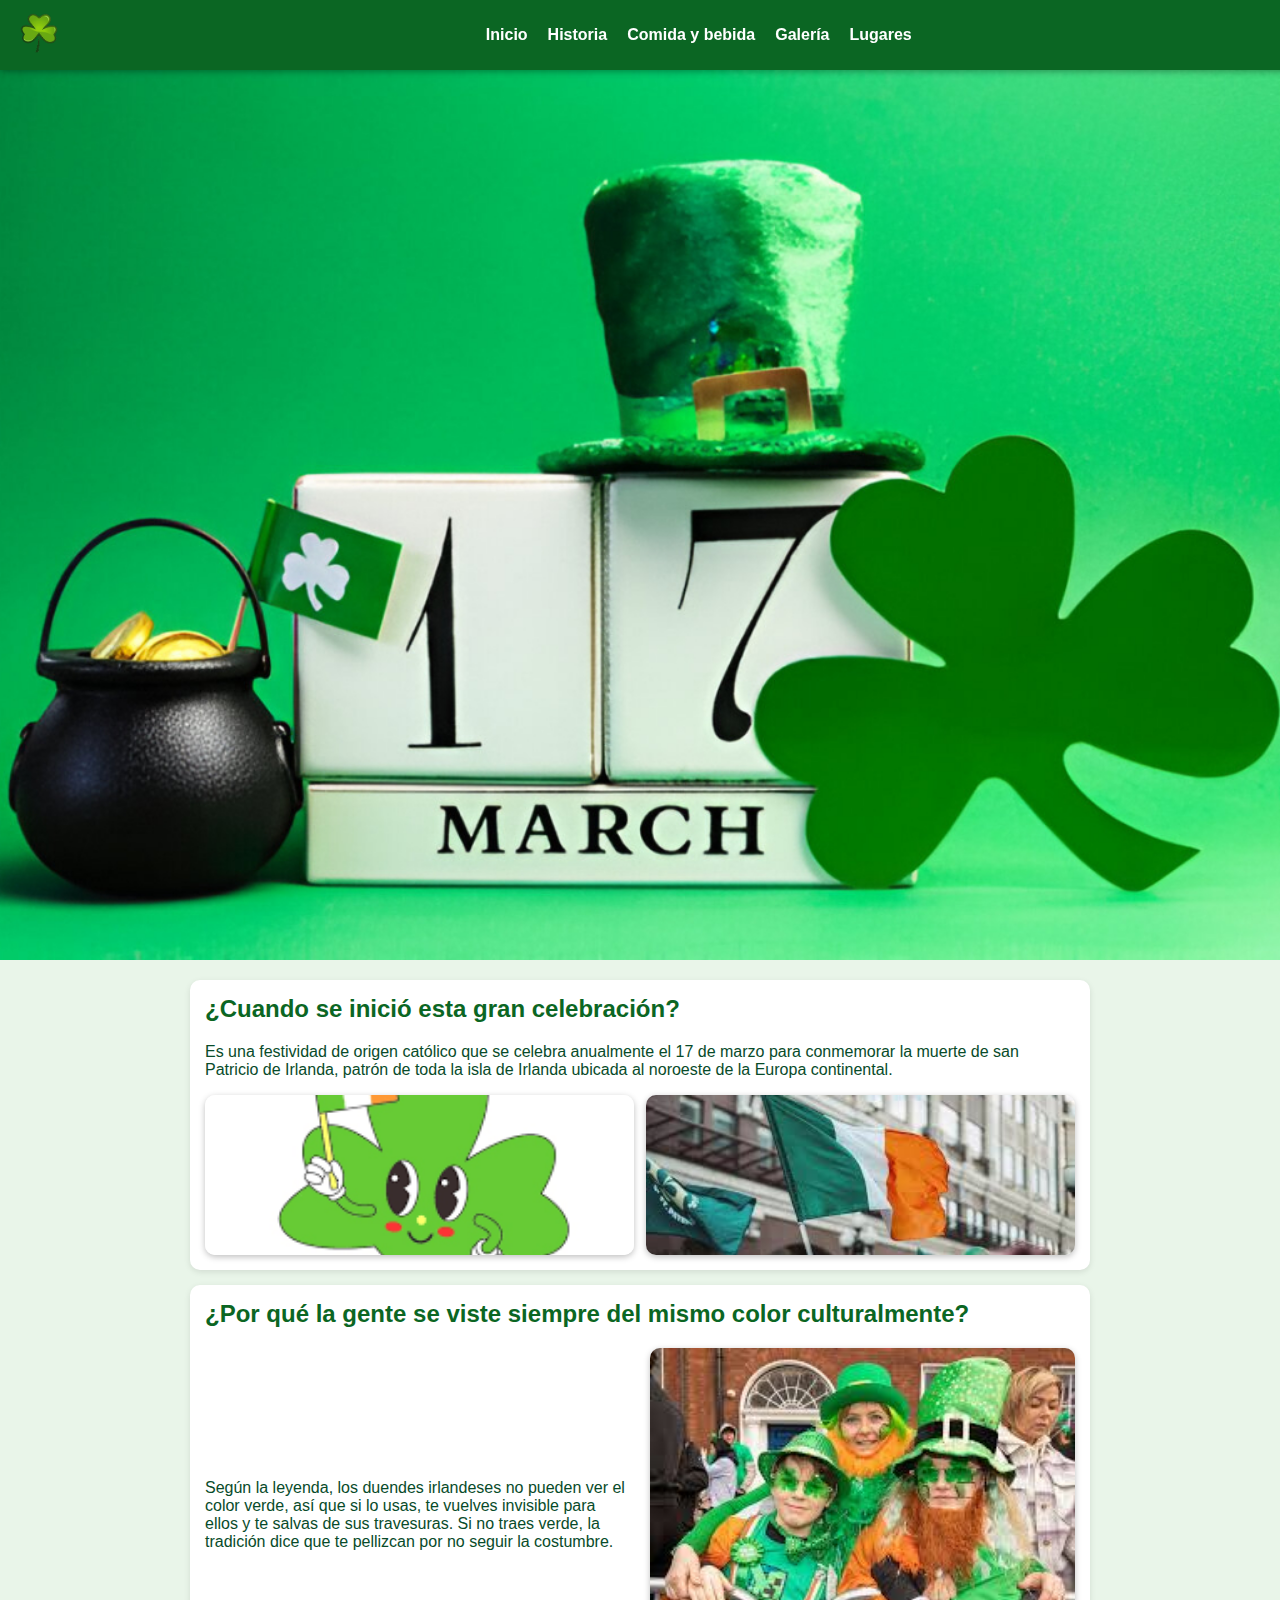
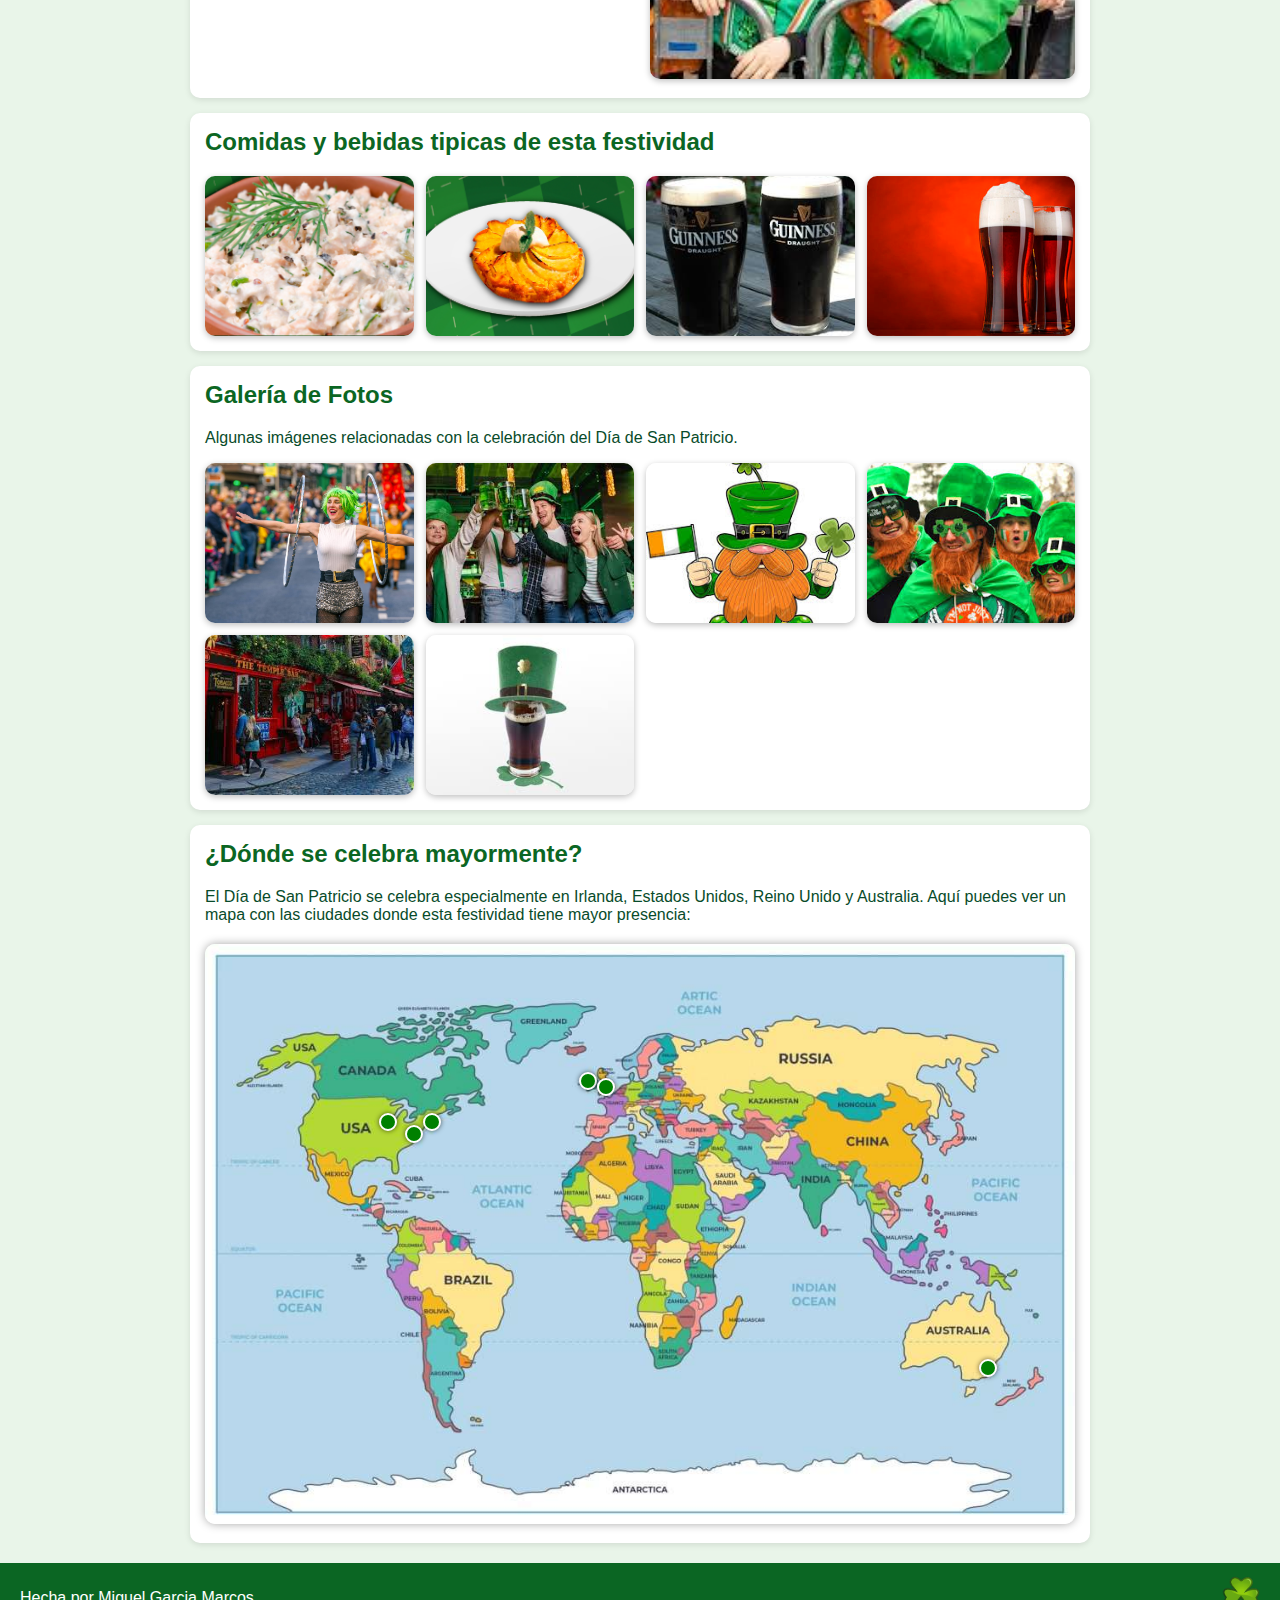
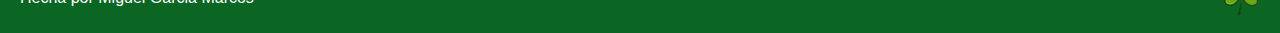
<file: MiguelGarcia_UT7_PlanificacionDeUnaInterfazWeb/index.html>
<!DOCTYPE html>
<html lang="en">
<head>
    <meta charset="UTF-8">
    <meta name="viewport" content="width=device-width, initial-scale=1.0">
    <title>Irlanda</title>
    <link rel="stylesheet" href="estilos/Style.css">
</head>
<body>
    <header>
       <nav class="navbar">
    <div class="logo">
        <img src="img/trebol.png" alt="Trébol" />
    </div>
    <ul>
        <li><a href="#inicio">Inicio</a></li>
        <li><a href="#historia">Historia</a></li>
        <li><a href="#comida">Comida y bebida</a></li>
        <li><a href="#galeria">Galería</a></li>
        <li><a href="#lugares">Lugares</a></li>
    </ul>
</nav>

        <div class="hero"></div>
        <h1>Día de San Patricio</h1>
    </header>

    <main>
        <section id="inicio">
            <h2>¿Cuando se inició esta gran celebración?</h2>
            <p>Es una festividad de origen católico que se celebra anualmente el 17 de marzo para conmemorar la muerte de san Patricio de Irlanda, 
            patrón de toda la isla de Irlanda ubicada al noroeste de la Europa continental.</p>
            
        <div class="galeria">
            <img src="img/aa.png" alt="San Patricio de Irlanda">
            <img src="img/bandera.jpg" alt="Bandera">
        </div>    
        </section>
        <section id="historia">   
        <h2>¿Por qué la gente se viste siempre del mismo color culturalmente?</h2>

        <div class="historia-layout">
            <div class="historia-texto">
            <p>
                Según la leyenda, los duendes irlandeses no pueden ver el color verde, así que si lo usas, 
                te vuelves invisible para ellos y te salvas de sus travesuras. Si no traes verde, la tradición dice que te pellizcan por no seguir la costumbre.
            </p>
            </div>

            <div class="historia-imagen">
            <!-- pon aquí la imagen que quieras para historia -->
            <img src="img/historia.jpg" alt="Tradición del color verde en San Patricio">
            </div>
        </div>
        </section>

        <section  id="comida">
            <h2>Comidas y bebidas tipicas de esta festividad</h2>
            
            <div class="galeria">
                <img src="img/pate.jpg" alt="PATÉ DE SALMÓN AHUMADO" title="PATÉ DE SALMÓN AHUMADO">
                <img src="img/tarta.jpg" alt="Imagen 2" title="TARTALETA DE MANZANA DE ARMAGH CON CARAMELO">
                <img src="img/guiness.jpg" alt="Imagen 3" title="Cerveza guiness">
                <img src="img/iris.png" alt="Imagen 3" title="Irish Red Ale ">
            </div>
        </section>

        <section  id="galeria">
            <h2>Galería de Fotos</h2>
            <p>Algunas imágenes relacionadas con la celebración del Día de San Patricio.</p>

            <div class="galeria">
                <img src="img/fto1.jpg" alt="Imagen 1">
                <img src="img/fto2.jpg" alt="Imagen 2">
                <img src="img/fto3.jpg" alt="Imagen 3">
                <img src="img/fto4.jpg" alt="Imagen 4">
                <img src="img/fto5.jpg" alt="Imagen 5">
                <img src="img/fto6.jpg" alt="Imagen 6">
            </div>
        </section>

        <section  id="lugares">
            <h2>¿Dónde se celebra mayormente?</h2>
            <p>El Día de San Patricio se celebra especialmente en Irlanda, Estados Unidos, Reino Unido y Australia. 
            Aquí puedes ver un mapa con las ciudades donde esta festividad tiene mayor presencia:</p>

            <div class="mapa-container">
                <img src="img/mapa_mundo.jpg" class="mapa" alt="Mapa del mundo">

                <!-- Marcadores -->
                <div class="marker" style="top: 22%; left: 43%;" title="Dublín"></div>
                <div class="marker" style="top: 31%; left: 23%;" title="Nueva York"></div>
                <div class="marker" style="top: 29%; left: 20%;" title="Chicago"></div>
                <div class="marker" style="top: 29%; left: 25%;" title="Boston"></div>
                <div class="marker" style="top: 23%; left: 45%;" title="Londres"></div>
                <div class="marker" style="top: 71%; left: 89%;" title="Sydney"></div>
            </div>

        </section>
    </main>

    <footer>
        <p>Hecha por Miguel Garcia Marcos</p>
    <div class="logo2">
        <img src="img/trebol.png" alt="Trébol" />
    </div>
    </div>
    </div>
    </div>
    </footer>

</body>
</html>
</file>
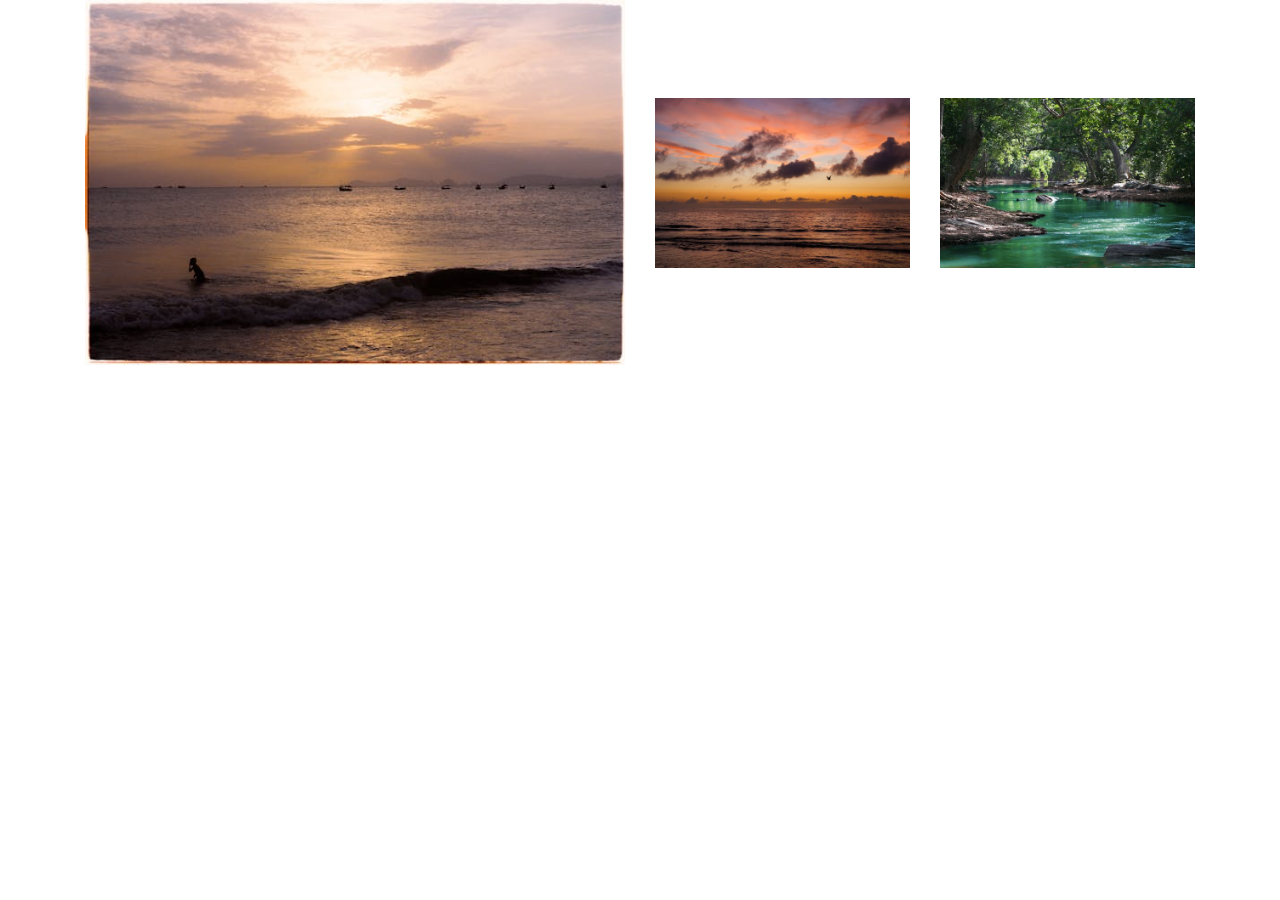
<file: Boostrap/Ejer3/index.html>
<!DOCTYPE html>
<html lang="en">
<head>
    <meta charset="UTF-8">
    <meta name="viewport" content="width=device-width, initial-scale=1.0">
    <title>Imagenes</title>
    <link rel="stylesheet" href="https://maxcdn.bootstrapcdn.com/bootstrap/4.0.0/css/bootstrap.min.css">
</head>
<body>
    <div class="container">
        <div class="row">
            <div class="col-xl-6 col-lg-4 col-md-6">
            <img src="multimedia/paisaje1.jpeg" class="img-fluid" alt="img1">

            </div>
            <div class="col-xl-3 col-lg-4 col-md-6 my-xl-auto">
            <img src="multimedia/paisaje2.jpeg" class="img-fluid" alt="img2">

            </div>
            <div class="col-xl-3 col-lg-4 col-md-6 my-xl-auto">
            <img src="multimedia/paisaje3.jpeg" class="img-fluid" alt="img3">

            </div>
            
        </div>

    </div>
</body>
</html>
</file>
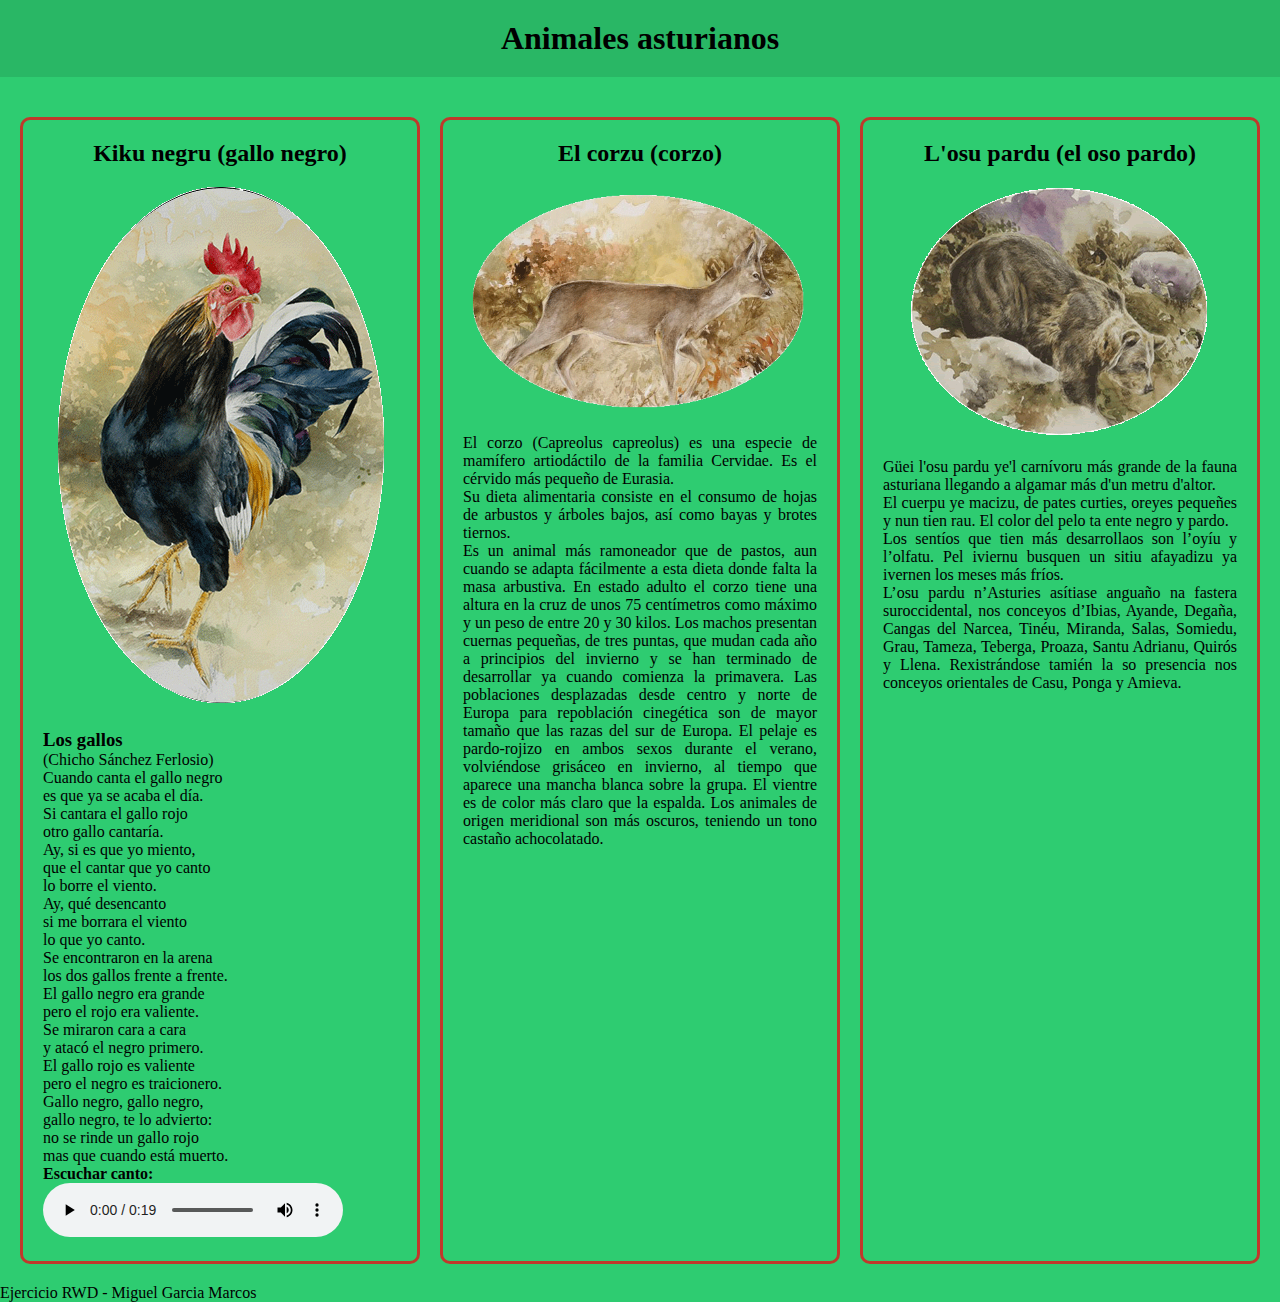
<file: ejercicio-animales/ejercicio animales/index.html>
<!DOCTYPE html>
<html lang="es">
<head>
    <meta charset="UTF-8">
    <meta name="viewport" content="width=device-width, initial-scale=1.0">
    <title>Animales Asturianos - Ejercicio RWD</title>
    <link rel="stylesheet" href="estilos/estilos.css">
</head>
<body>

    <header class="main-header">
        <h1>Animales asturianos</h1>
    </header>

    <main class="container">
        
        <article class="card animal-gallo">
            <h2>Kiku negru (gallo negro)</h2>
            <img src="img/kiku-negru.gif" alt="Kiku negru" class="responsive-img">
            
            <div class="content">
                <h3>Los gallos</h3>
                <p class="author">(Chicho Sánchez Ferlosio)</p>
                <p>
                    Cuando canta el gallo negro<br>
                    es que ya se acaba el día.<br>
                    Si cantara el gallo rojo<br>
                    otro gallo cantaría.
                </p>
                <p>
                    Ay, si es que yo miento,<br>
                    que el cantar que yo canto<br>
                    lo borre el viento.<br>
                    Ay, qué desencanto<br>
                    si me borrara el viento<br>
                    lo que yo canto.<br>

                    Se encontraron en la arena<br>
                    los dos gallos frente a frente.<br>
                    El gallo negro era grande<br>
                    pero el rojo era valiente.<br>

                    Se miraron cara a cara<br>
                    y atacó el negro primero.<br>
                    El gallo rojo es valiente<br>
                    pero el negro es traicionero.<br>

                    Gallo negro, gallo negro,<br>
                    gallo negro, te lo advierto:<br>
                    no se rinde un gallo rojo<br>
                    mas que cuando está muerto.<br>
                </p>
                
                <div class="media-container">
                    <p><strong>Escuchar canto:</strong></p>
                    <audio controls>
                        <source src="audios/gallo.mp3" type="audio/mpeg">
                        Tu navegador no soporta la etiqueta de audio.
                    </audio>
                </div>
            </div>
        </article>

        <article class="card animal-corzo">
            <h2>El corzu (corzo)</h2>
            <img src="img/corzo.gif" alt="El corzu" class="responsive-img">
            
            <div class="content">
                <p>El corzo (Capreolus capreolus) es una especie de mamífero artiodáctilo de la familia Cervidae. Es el cérvido más pequeño de Eurasia.</p>
                <p>Su dieta alimentaria consiste en el consumo de hojas de arbustos y árboles bajos, así como bayas y brotes tiernos.</p>
                <p>Es un animal más ramoneador que de pastos, aun cuando se adapta fácilmente a esta dieta donde falta la masa arbustiva.
                En estado adulto el corzo tiene una altura en la cruz de unos 75 centímetros como máximo y un peso de entre 20 y 30 kilos. Los machos presentan cuernas pequeñas, de tres puntas, que mudan cada año a principios del invierno y se han 
                terminado de desarrollar ya cuando comienza la primavera. Las poblaciones desplazadas desde centro y norte de Europa para repoblación cinegética son de mayor tamaño que las razas del sur de Europa. El pelaje es pardo-rojizo en ambos sexos durante el verano, volviéndose grisáceo en invierno, al tiempo que aparece una mancha blanca sobre la grupa. El vientre es de color más claro que la espalda. Los animales de origen meridional son más oscuros, teniendo un tono castaño achocolatado.
                </p>
                
                <div class="video-responsive">
                    <div style="padding:56.25% 0 0 0;position:relative;"><iframe src="https://player.vimeo.com/video/232392007?badge=0&amp;autopause=0&amp;player_id=0&amp;app_id=58479" frameborder="0" allow="autoplay; fullscreen; picture-in-picture; clipboard-write; encrypted-media; web-share" referrerpolicy="strict-origin-when-cross-origin" style="position:absolute;top:0;left:0;width:100%;height:100%;" title="CORZOS EN HÁBITAT DE LOBOS"></iframe></div><script src="https://player.vimeo.com/api/player.js"></script>                </div>
            </div>
        </article>

        <article class="card animal-oso">
            <h2>L'osu pardu (el oso pardo)</h2>
            <img src="img/osos.gif" alt="L'osu pardu" class="responsive-img">
            
            <div class="content">
                <p>Güei l'osu pardu ye'l carnívoru más grande de la fauna asturiana llegando a algamar más d'un metru d'altor.</p>
                <p>El cuerpu ye macizu, de pates curties, oreyes pequeñes y nun tien rau. El color del pelo ta ente negro y pardo.</p>
                <p>Los sentíos que tien más desarrollaos son l’oyíu y l’olfatu. Pel iviernu busquen un sitiu afayadizu ya ivernen los meses más fríos.</p>
                <p>L’osu pardu n’Asturies asítiase anguaño na fastera suroccidental, nos conceyos d’Ibias, Ayande, Degaña, Cangas del Narcea, Tinéu, Miranda, Salas, Somiedu, Grau, Tameza, Teberga, Proaza, Santu Adrianu, Quirós y Llena. Rexistrándose tamién la so presencia nos conceyos orientales de Casu, Ponga y Amieva.</p>

                <div class="video-responsive">
                    <div style="padding:56.25% 0 0 0;position:relative;"><iframe src="https://player.vimeo.com/video/1002374346?badge=0&amp;autopause=0&amp;player_id=0&amp;app_id=58479" frameborder="0" allow="autoplay; fullscreen; picture-in-picture; clipboard-write; encrypted-media; web-share" referrerpolicy="strict-origin-when-cross-origin" style="position:absolute;top:0;left:0;width:100%;height:100%;" title="OSOS, ConCIENCIA y COEXISTENCIA"></iframe></div><script src="https://player.vimeo.com/api/player.js"></script>                </div>
            </div>
        </article>

    </main>

    <footer class="main-footer">
        <p>Ejercicio RWD - Miguel Garcia Marcos</p>
    </footer>

</body>
</html>
</file>
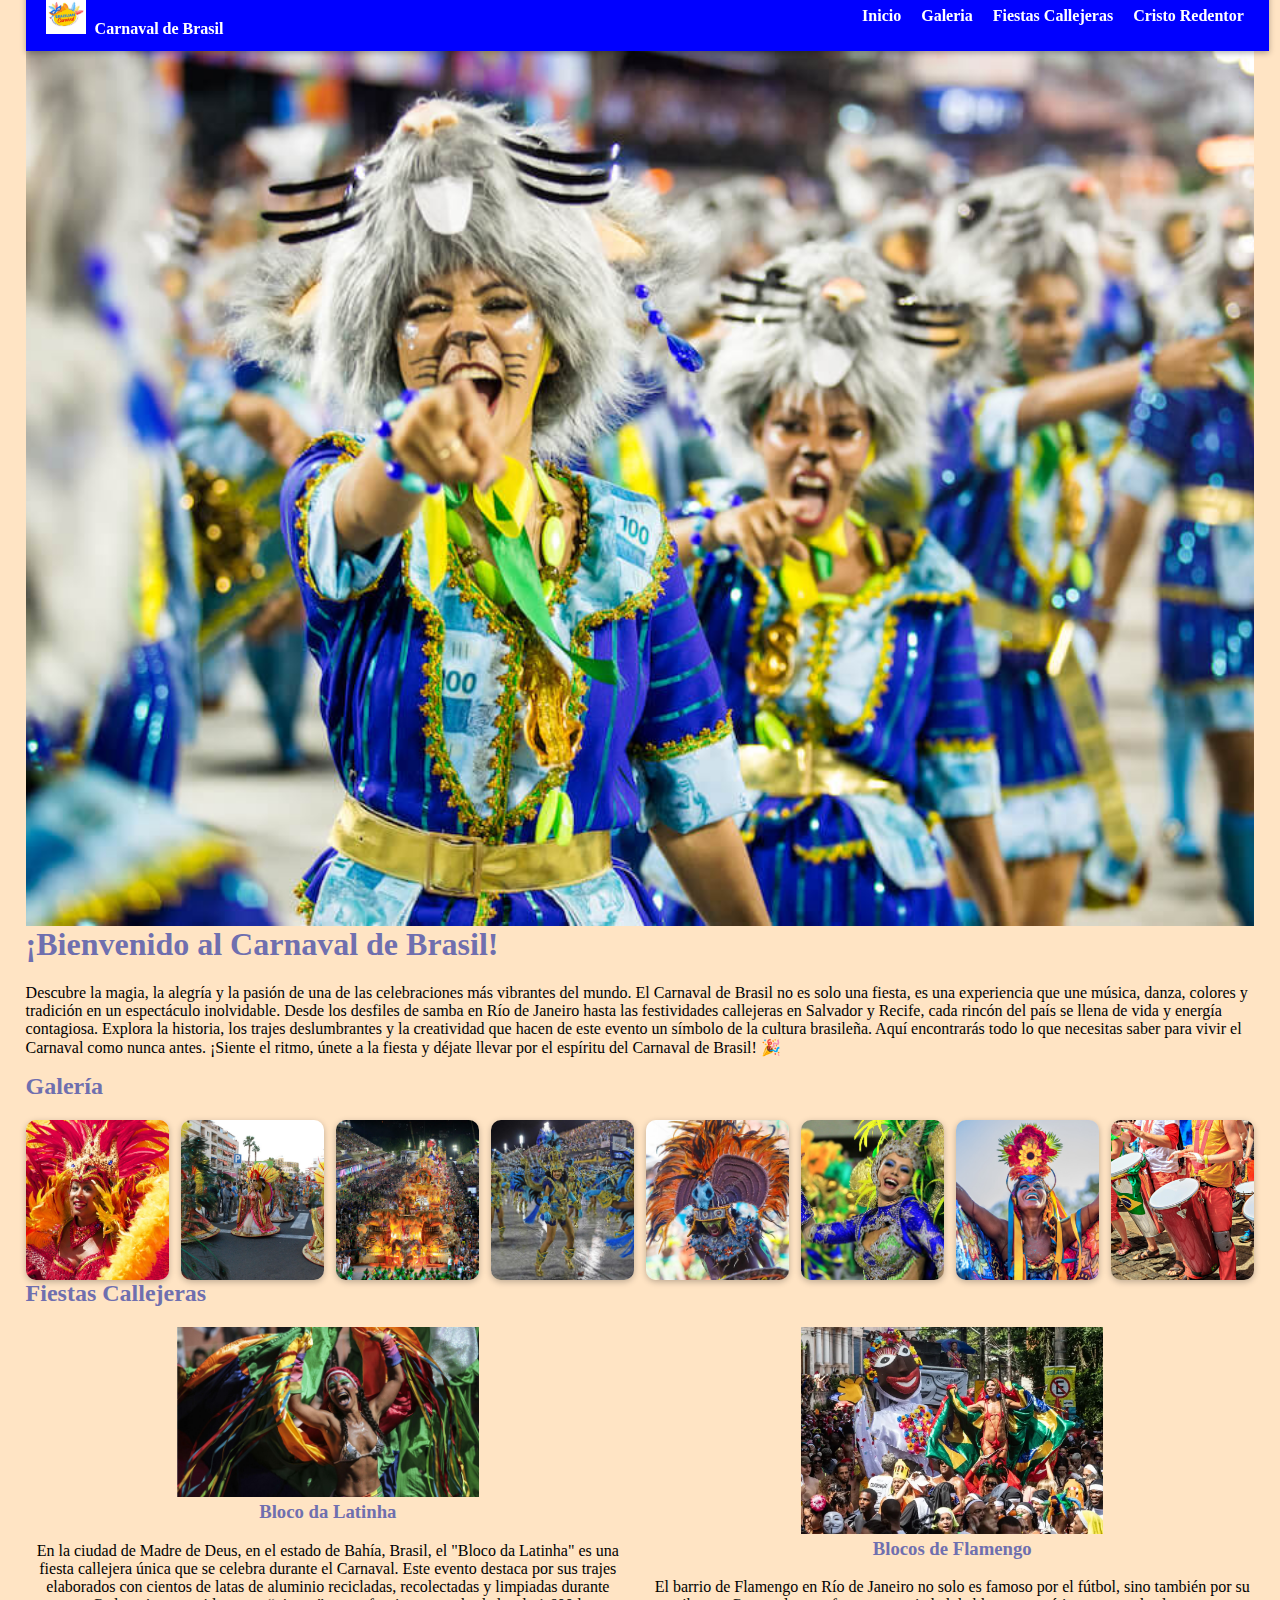
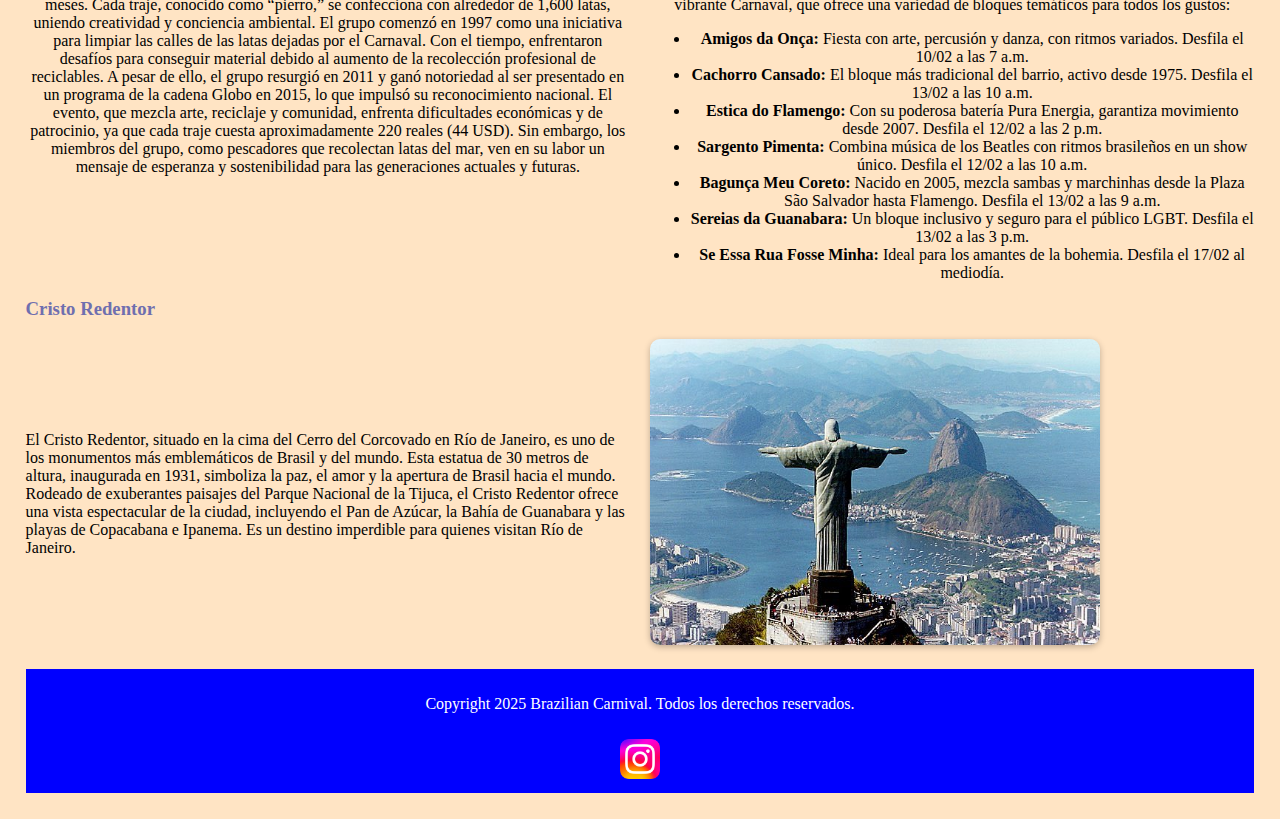
<file: Examen-1ª-evaluacion-plantilla/Examen 1ª evaluacion -plantilla/index.html>
<!DOCTYPE html>
<html lang="es">
<head>
    <meta charset="UTF-8">
    <meta name="viewport" content="width=device-width, initial-scale=1.0">
    <title>Carnaval Brasil</title>
    <link rel="stylesheet" href="css/css.css">
</head>


<body>
     <header>
    <nav class="navbar">
        <div class="logo">
            <img src="img/logo.png" alt="logo" />
            <a>Carnaval de Brasil</a>
        </div>
        <ul>
        <li><a href="#inicio">Inicio</a></li>
            <li><a href="#galeria">Galeria</a></li>  
            <li><a href="#fiesta_callejera">Fiestas Callejeras</a></li> 
            <li><a href="#cristo_Redentor">Cristo Redentor</a></li> 
            
        </ul>
    </nav>
        <div class="hero"></div> <!--clase para el fondo de bienvenida-->
     </header> 
           
    <main>
        <section id="inicio">
             <h1><strong>¡Bienvenido al Carnaval de Brasil!</strong></h1>
            <p>Descubre la magia, la alegría y la pasión de una de las celebraciones más vibrantes del mundo. El Carnaval de Brasil no es solo una fiesta, es una experiencia que une música, danza, colores y tradición en un espectáculo inolvidable. Desde los desfiles de samba en Río de Janeiro hasta las festividades callejeras en Salvador y Recife, cada rincón del país se llena de vida y energía contagiosa.
            Explora la historia, los trajes deslumbrantes y la creatividad que hacen de este evento un símbolo de la cultura brasileña. Aquí encontrarás todo lo que necesitas saber para vivir el Carnaval como nunca antes.
            ¡Siente el ritmo, únete a la fiesta y déjate llevar por el espíritu del Carnaval de Brasil! 🎉</p>
        
            <h2>Galería</h2>
        <div class="galeria">
            
                <img src="img/img1.jpg" alt="mujer_carnaval">
                <img src="img/img3.jpg" alt="mujeres_bailando">
                <img src="img/img4.png" alt="multitud_carnaval">
                <img src="img/img5.jpg" alt="mujeres_bailando_azul">
                <img src="img/img11.jpg" alt="hombre_tambor">
                <img src="img/img7.jpg" alt="mujer_faliz">
                <img src="img/img8.jpg" alt="mujer_floral">
                <img src="img/img9.jpg" alt="tambores"> 
        </div> 
        </section>
        <section id="fiesta_callejera"><!--Usar grid para ponerlo en columnas fto y abajo texto-->
            <h2>Fiestas Callejeras</h2>
            
            <div class="grid-contenedor">
                <div class="cont">
                    <img src="img/fiesta1.jpg" alt="fiesta_latas">
            <h3>Bloco da Latinha</h3>
            <p>
                En la ciudad de Madre de Deus, en el estado de Bahía, Brasil, el "Bloco da Latinha" es una fiesta callejera única que se celebra durante el Carnaval. Este evento destaca por sus trajes elaborados con cientos de latas de aluminio recicladas, recolectadas y limpiadas durante meses. Cada traje, conocido como “pierro,” se confecciona con alrededor de 1,600 latas, uniendo creatividad y conciencia ambiental.  
                El grupo comenzó en 1997 como una iniciativa para limpiar las calles de las latas dejadas por el Carnaval. Con el tiempo, enfrentaron desafíos para conseguir material debido al aumento de la recolección profesional de reciclables. A pesar de ello, el grupo resurgió en 2011 y ganó notoriedad al ser presentado en un programa de la cadena Globo en 2015, lo que impulsó su reconocimiento nacional.
                El evento, que mezcla arte, reciclaje y comunidad, enfrenta dificultades económicas y de patrocinio, ya que cada traje cuesta aproximadamente 220 reales (44 USD). Sin embargo, los miembros del grupo, como pescadores que recolectan latas del mar, ven en su labor un mensaje de esperanza y sostenibilidad para las generaciones actuales y futuras.
            </p>
                </div>
                <div class="cont">
                    <img src="img/fiesta2.jpg" alt="fiesta_callejera">
            <h3>Blocos de Flamengo</h3>
            <p>
                El barrio de Flamengo en Río de Janeiro no solo es famoso por el fútbol, sino también por su vibrante Carnaval, que ofrece una variedad de bloques temáticos para todos los gustos:
                <ul>
                    <li><strong>Amigos da Onça:</strong> Fiesta con arte, percusión y danza, con ritmos variados. Desfila el 10/02 a las 7 a.m.</li>
                    <li><strong>Cachorro Cansado:</strong> El bloque más tradicional del barrio, activo desde 1975. Desfila el 13/02 a las 10 a.m.</li>
                    <li><strong>Estica do Flamengo:</strong> Con su poderosa batería Pura Energia, garantiza movimiento desde 2007. Desfila el 12/02 a las 2 p.m.</li>
                    <li><strong>Sargento Pimenta:</strong> Combina música de los Beatles con ritmos brasileños en un show único. Desfila el 12/02 a las 10 a.m.</li>
                    <li><strong>Bagunça Meu Coreto:</strong> Nacido en 2005, mezcla sambas y marchinhas desde la Plaza São Salvador hasta Flamengo. Desfila el 13/02 a las 9 a.m.</li>
                    <li><strong>Sereias da Guanabara:</strong> Un bloque inclusivo y seguro para el público LGBT. Desfila el 13/02 a las 3 p.m.</li>
                    <li><strong>Se Essa Rua Fosse Minha:</strong> Ideal para los amantes de la bohemia. Desfila el 17/02 al mediodía.</li>
                </ul>
            </p>
                </div>
            </div>
            

            
        </section>

        <section id="cristo_Redentor"><!--Usar grid para poner foto a un lao y texto en el otro-->
            <h3>Cristo Redentor</h3>

            <div class="cristo-layout">
                <div class="cristo-texto">
                    <p>
                        El Cristo Redentor, situado en la cima del Cerro del Corcovado en Río de Janeiro, es uno de los monumentos más emblemáticos de Brasil y del mundo. 
                        Esta estatua de 30 metros de altura, inaugurada en 1931, simboliza la paz, el amor y la apertura de Brasil hacia el mundo.
                        Rodeado de exuberantes paisajes del Parque Nacional de la Tijuca, el Cristo Redentor ofrece una vista espectacular de la ciudad, incluyendo el Pan de Azúcar, la Bahía de Guanabara y las playas de Copacabana e Ipanema. 
                        Es un destino imperdible para quienes visitan Río de Janeiro.
                    </p>
                </div>
                <div class="cristo-imagen">
                    <img src="img/cristo.jpg">
                </div>
            </div>
            
                
            
        </section>
    </main>
    <footer>
        <p>Copyright 2025 Brazilian Carnival. Todos los derechos reservados.</p>
        
        <div class="logo2">
            <img src="img/insta.png">
        </div>
    </footer>           
</body>
</html>
</file>
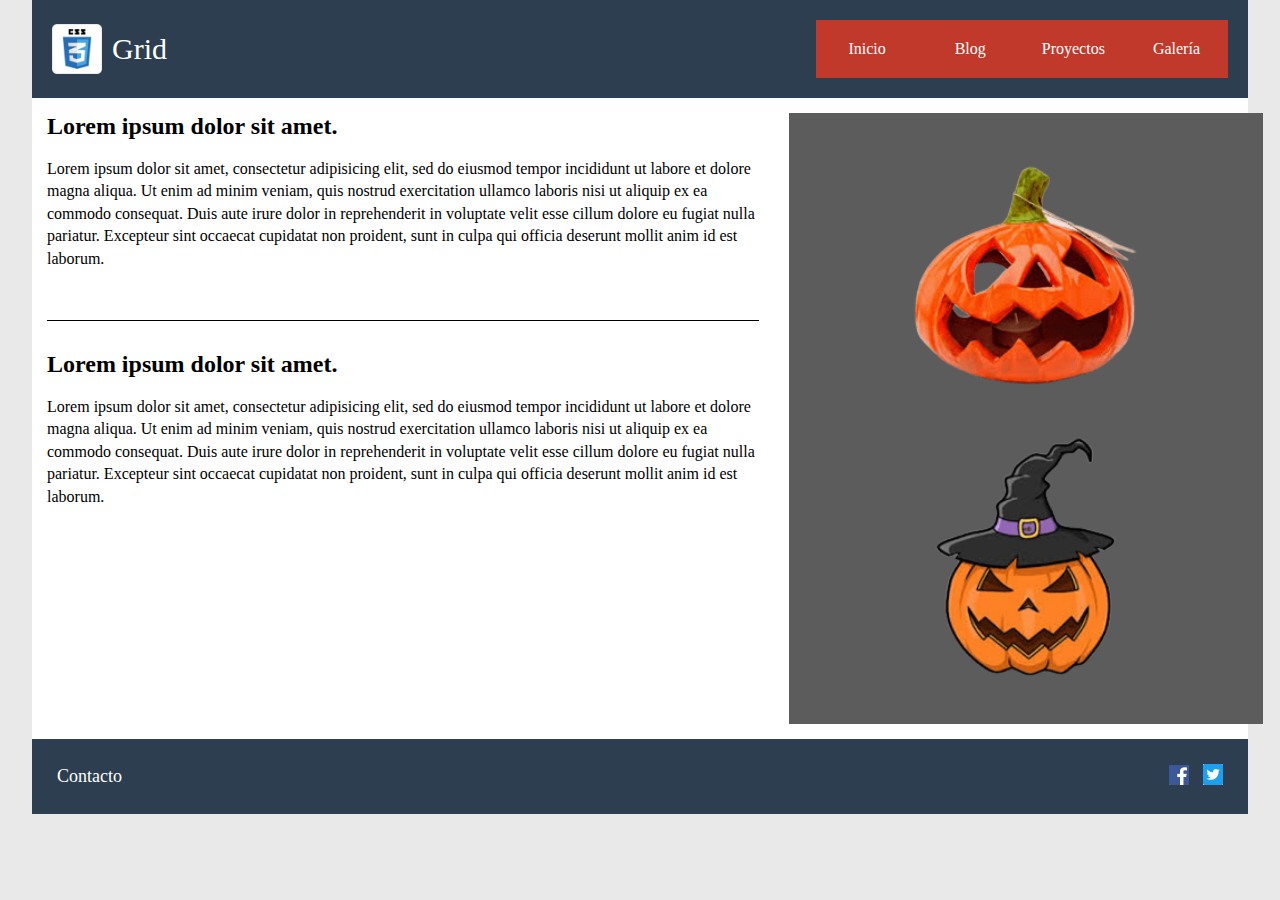
<file: MaquetacionGrid/paginaGrid/index.html>
<!DOCTYPE html>
<html lang="es">
<head>
    <meta charset="UTF-8">
    <meta name="viewport" content="width=device-width, initial-scale=1.0">
    <title>Maquetación con Flex</title>
    <link rel="stylesheet" href="Styles/Styless.css">
</head>
<body>
    <div class="contenedor">
        <header>
            <div class="logo">
                <img src="img/logo.png" alt="Logo CSS3">
                <a>Grid</a>
            </div>
            <nav class="indice">
                <a>Inicio</a>
                <a>Blog</a>
                <a>Proyectos</a>
                <a>Galería</a>
            </nav>
        </header>

        <main>
            <section class="texto">
                <article>
                    <h2 class="titulo">Lorem ipsum dolor sit amet.</h2>
                    <br>
                    <p>Lorem ipsum dolor sit amet, consectetur adipisicing elit, sed do eiusmod
                    tempor incididunt ut labore et dolore magna aliqua. Ut enim ad minim veniam,
                    quis nostrud exercitation ullamco laboris nisi ut aliquip ex ea commodo
                    consequat. Duis aute irure dolor in reprehenderit in voluptate velit esse
                    cillum dolore eu fugiat nulla pariatur. Excepteur sint occaecat cupidatat non
                    proident, sunt in culpa qui officia deserunt mollit anim id est laborum.</p>
                </article>

                <article>
                    <h2 class="titulo">Lorem ipsum dolor sit amet.</h2>
                    <br>
                    <p>Lorem ipsum dolor sit amet, consectetur adipisicing elit, sed do eiusmod
                    tempor incididunt ut labore et dolore magna aliqua. Ut enim ad minim veniam,
                    quis nostrud exercitation ullamco laboris nisi ut aliquip ex ea commodo
                    consequat. Duis aute irure dolor in reprehenderit in voluptate velit esse
                    cillum dolore eu fugiat nulla pariatur. Excepteur sint occaecat cupidatat non
                    proident, sunt in culpa qui officia deserunt mollit anim id est laborum.</p>
                </article>
            </section>

             <section class="imagenes">
                <img src="img/cal.png"/>
                <img src="img/descarga.png"/>
                   
            </section>
        </main>

        <footer>
            <p>Contacto</p>
                       
            <div >
              <img src="img/facebook.jpg" />
              <img src="img/twitter.jpg" />
            </div>
        </footer>
    </div>
</body>
</html>
</file>
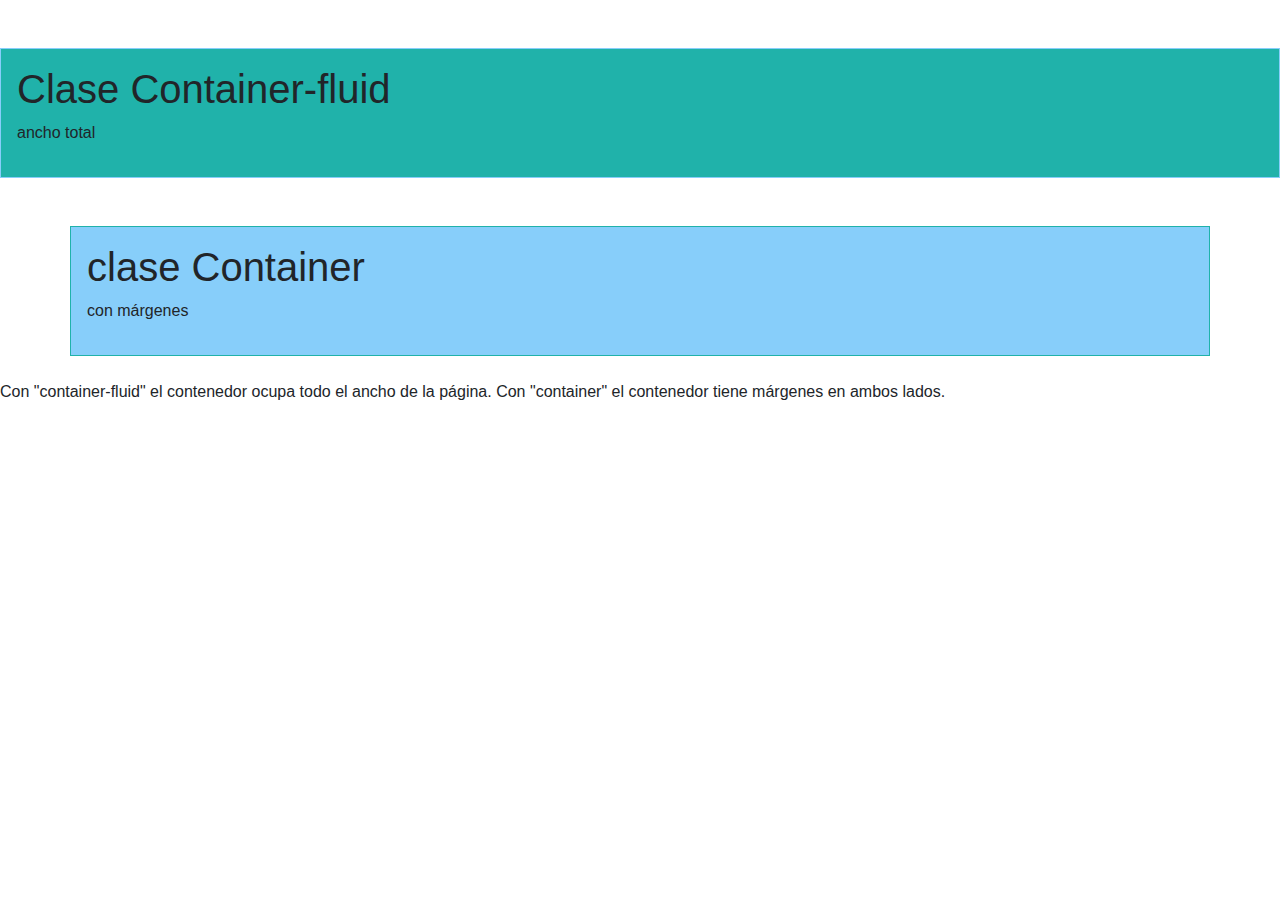
<file: Boostrap/01.diferencia container y container-fluid.html>
<!DOCTYPE html>
<html>

<head>
    <title>Container y container-fluid - Bootstrap</title>
    <meta charset="utf-8">
    <meta name="viewport" content="width=device-width, initial-scale=1">
    <link rel="stylesheet" href="https://maxcdn.bootstrapcdn.com/bootstrap/4.0.0/css/bootstrap.min.css">
    <script src="https://ajax.googleapis.com/ajax/libs/jquery/3.2.1/jquery.min.js"></script>
    <script src="https://cdnjs.cloudflare.com/ajax/libs/popper.js/1.12.9/umd/popper.min.js"></script>
    <script src="https://maxcdn.bootstrapcdn.com/bootstrap/4.0.0/js/bootstrap.min.js"></script>

    <style type="text/css">
        .clase1 {
            border: 1px solid LightSkyBlue;
            background: LightSeaGreen;
        }

        .clase2 {
            border: 1px solid LightSeaGreen;
            background: LightSkyBlue;
        }
    </style>

</head>

<body>

    <div class="container-fluid">
        <div class="row">
            <div class="col mt-5 p-3 clase1">
                <h1>Clase Container-fluid</h1>
                <p>ancho total</p>
            </div>
        </div>
    </div>

    <div class="container">
        <div class="row">
            <div class="col mt-5 p-3 clase2">
                <h1>clase Container</h1>
                <p>con márgenes</p>
            </div>
        </div>
    </div>
    <br>
    <div>
        <p>
            Con "container-fluid" el contenedor ocupa todo el ancho de la página. Con "container" el contenedor tiene márgenes en ambos lados.
        </p>
    </div>

</body>

</html>
</file>
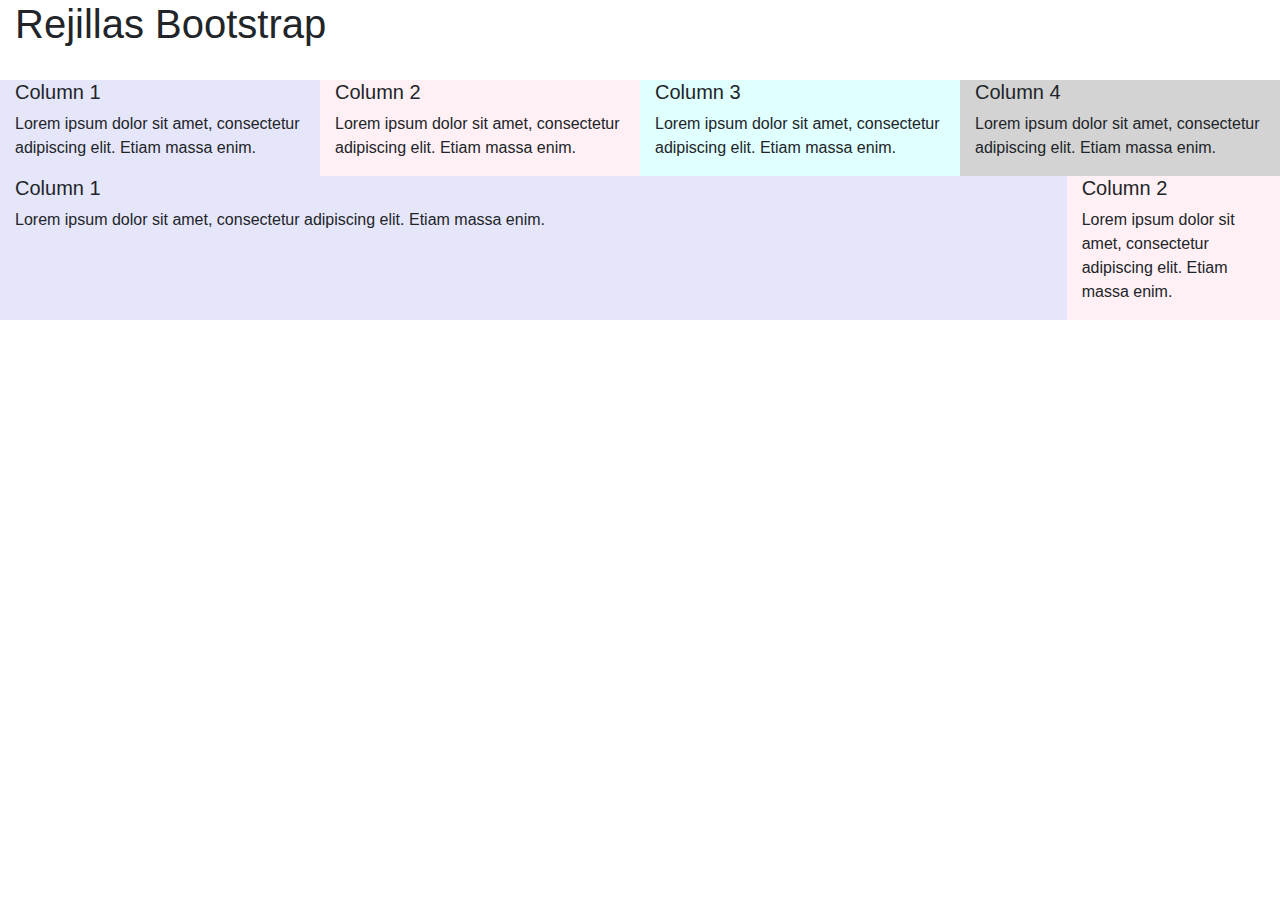
<file: Boostrap/02.Rejillas_ejemplo.html>
<!DOCTYPE html>
<html>

<head>
    <title>Bootstrap Example</title>
    <meta charset="utf-8">
    <meta name="viewport" content="width=device-width, initial-scale=1">
    <link rel="stylesheet" href="https://maxcdn.bootstrapcdn.com/bootstrap/4.0.0/css/bootstrap.min.css">
    <script src="https://ajax.googleapis.com/ajax/libs/jquery/3.2.1/jquery.min.js"></script>
    <script src="https://cdnjs.cloudflare.com/ajax/libs/popper.js/1.12.9/umd/popper.min.js"></script>
    <script src="https://maxcdn.bootstrapcdn.com/bootstrap/4.0.0/js/bootstrap.min.js"></script>

</head>

<body>

    <div class="container-fluid">
        <h1>Rejillas Bootstrap</h1>
        <br>

        <div class="row">
            <div class="col-sm-6 col-lg-3" style="background:lavender;">
                <h5>Column 1</h5>
                <p>
                    Lorem ipsum dolor sit amet, consectetur adipiscing elit. Etiam massa enim.
                </p>

            </div>

            <div class="col-sm-6 col-lg-3" style="background:lavenderblush;">
                <h5>Column 2</h5>
                <p>
                    Lorem ipsum dolor sit amet, consectetur adipiscing elit. Etiam massa enim.
                </p>
            </div>

            <div class="col-sm-6 col-lg-3" style="background:lightcyan;">
                <h5>Column 3</h5>
                <p>
                    Lorem ipsum dolor sit amet, consectetur adipiscing elit. Etiam massa enim.
                </p>
            </div>

            <div class="col-sm-6 col-lg-3" style="background:lightgray;">
                <h5>Column 4</h5>
                <p>
                    Lorem ipsum dolor sit amet, consectetur adipiscing elit. Etiam massa enim.
                </p>
            </div>
        </div>

        <div class="row">
            <div class="col-sm-4 col-md-10" style="background:lavender;">
                <h5>Column 1</h5>
                <p>
                    Lorem ipsum dolor sit amet, consectetur adipiscing elit. Etiam massa enim.
                </p>

            </div>

            <div class="col-sm-3 col-lg-2" style="background:lavenderblush;">
                <h5>Column 2</h5>
                <p>
                    Lorem ipsum dolor sit amet, consectetur adipiscing elit. Etiam massa enim.
                </p>
            </div>

            
        </div>
        <!--
        <br>
        <div class="row">
            <div class="col-sm-6 col-md-4 col-lg-3" style="background:lavender;">col-sm-6 col-md-4 col-lg-3</div>
            <div class="col-sm-6 col-md-4 col-lg-3" style="background:lavenderblush;"> col-sm-6 col-md-4 col-lg-3</div>
            <div class="col-sm-6 col-md-4 col-lg-3" style="background:lightgray;">col-sm-6 col-md-4 col-lg-3</div>
            <div class="col-sm-6 col-md-4 col-lg-3" style="background:lavender;">col-sm-6 col-md-4 col-lg-3</div>
        </div>
<br>
-->
    </div>

</body>

</html>
</file>
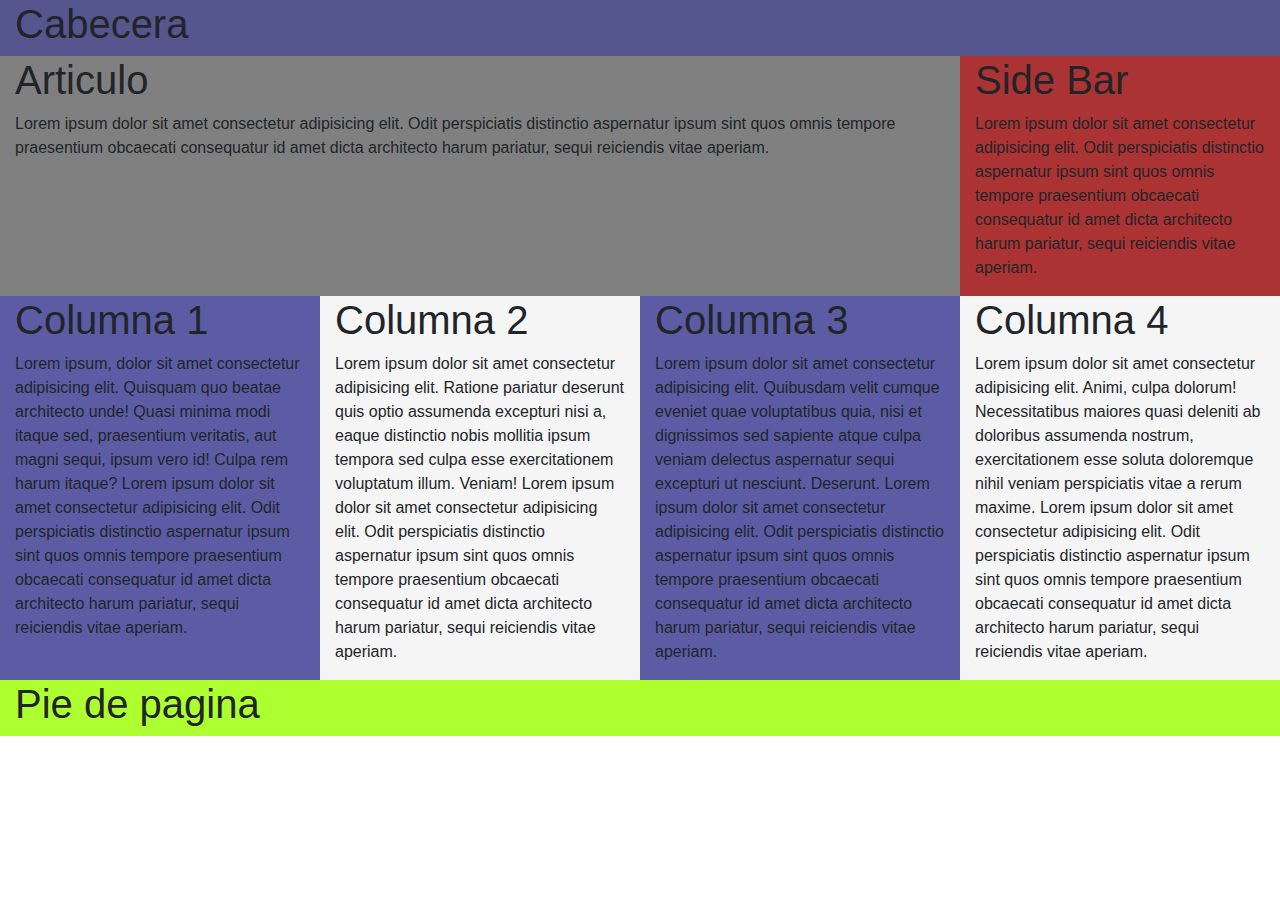
<file: Boostrap/Ejer1.html>
<!DOCTYPE html>
<html lang="en">
<head>
    <meta charset="UTF-8">
    <meta name="viewport" content="width=device-width, initial-scale=1.0">
    <title>Maquetacion con grid</title>
    <link rel="stylesheet" href="https://maxcdn.bootstrapcdn.com/bootstrap/4.0.0/css/bootstrap.min.css">
  <script src="https://ajax.googleapis.com/ajax/libs/jquery/3.2.1/jquery.min.js"></script>
  <script src="https://cdnjs.cloudflare.com/ajax/libs/popper.js/1.12.9/umd/popper.min.js"></script>
  <script src="https://maxcdn.bootstrapcdn.com/bootstrap/4.0.0/js/bootstrap.min.js"></script>
</head>
<body>
   <div class="container-fluid">
        <div class="row">
            <div class="col-12" style="background:rgb(86, 86, 143);">
                <h1>Cabecera</h1>
        </div>
        </div>
            <div class="row">
                <div class="col-sm-9" style="background:gray;">
                    <h1>Articulo</h1>
                    <p>Lorem ipsum dolor sit amet consectetur adipisicing elit. Odit perspiciatis distinctio aspernatur ipsum sint quos omnis tempore praesentium obcaecati consequatur id amet dicta architecto harum pariatur, sequi reiciendis vitae aperiam.</p>
                </div>
                <div class="col-sm-3" style="background:rgb(172, 51, 51);">
                    <h1>Side Bar</h1>
                    <p>Lorem ipsum dolor sit amet consectetur adipisicing elit. Odit perspiciatis distinctio aspernatur ipsum sint quos omnis tempore praesentium obcaecati consequatur id amet dicta architecto harum pariatur, sequi reiciendis vitae aperiam.</p>
                </div>
            </div>
            <div class="row">
                <div class="col-sm-6 col-lg-3" style="background:rgb(92, 92, 165);">
                    <h1>Columna 1</h1>
                    <p>Lorem ipsum, dolor sit amet consectetur adipisicing elit. Quisquam quo beatae architecto unde! Quasi minima modi itaque sed, praesentium veritatis, aut magni sequi, ipsum vero id! Culpa rem harum itaque? Lorem ipsum dolor sit amet consectetur adipisicing elit. Odit perspiciatis distinctio aspernatur ipsum sint quos omnis tempore praesentium obcaecati consequatur id amet dicta architecto harum pariatur, sequi reiciendis vitae aperiam.</p>
                </div>
                <div class="col-sm-6 col-lg-3" style="background:whitesmoke;">
                    <h1>Columna 2</h1>
                    <p>Lorem ipsum dolor sit amet consectetur adipisicing elit. Ratione pariatur deserunt quis optio assumenda excepturi nisi a, eaque distinctio nobis mollitia ipsum tempora sed culpa esse exercitationem voluptatum illum. Veniam! Lorem ipsum dolor sit amet consectetur adipisicing elit. Odit perspiciatis distinctio aspernatur ipsum sint quos omnis tempore praesentium obcaecati consequatur id amet dicta architecto harum pariatur, sequi reiciendis vitae aperiam.</p>
                </div>
                <div class="col-sm-6 col-lg-3" style="background:rgb(92, 92, 165);">
                    <h1>Columna 3</h1>
                    <p>Lorem ipsum dolor sit amet consectetur adipisicing elit. Quibusdam velit cumque eveniet quae voluptatibus quia, nisi et dignissimos sed sapiente atque culpa veniam delectus aspernatur sequi excepturi ut nesciunt. Deserunt. Lorem ipsum dolor sit amet consectetur adipisicing elit. Odit perspiciatis distinctio aspernatur ipsum sint quos omnis tempore praesentium obcaecati consequatur id amet dicta architecto harum pariatur, sequi reiciendis vitae aperiam.</p>
                </div>
                <div class="col-sm-6 col-lg-3" style="background:whitesmoke;">
                    <h1>Columna 4</h1>
                    <p>Lorem ipsum dolor sit amet consectetur adipisicing elit. Animi, culpa dolorum! Necessitatibus maiores quasi deleniti ab doloribus assumenda nostrum, exercitationem esse soluta doloremque nihil veniam perspiciatis vitae a rerum maxime. Lorem ipsum dolor sit amet consectetur adipisicing elit. Odit perspiciatis distinctio aspernatur ipsum sint quos omnis tempore praesentium obcaecati consequatur id amet dicta architecto harum pariatur, sequi reiciendis vitae aperiam.</p>
                </div>
            </div>
        <div class="row">
            <div class="col-12" style="background:greenyellow;">
                <h1>Pie de pagina</h1>
        </div>
    </div>
    

</body>
</html>
</file>
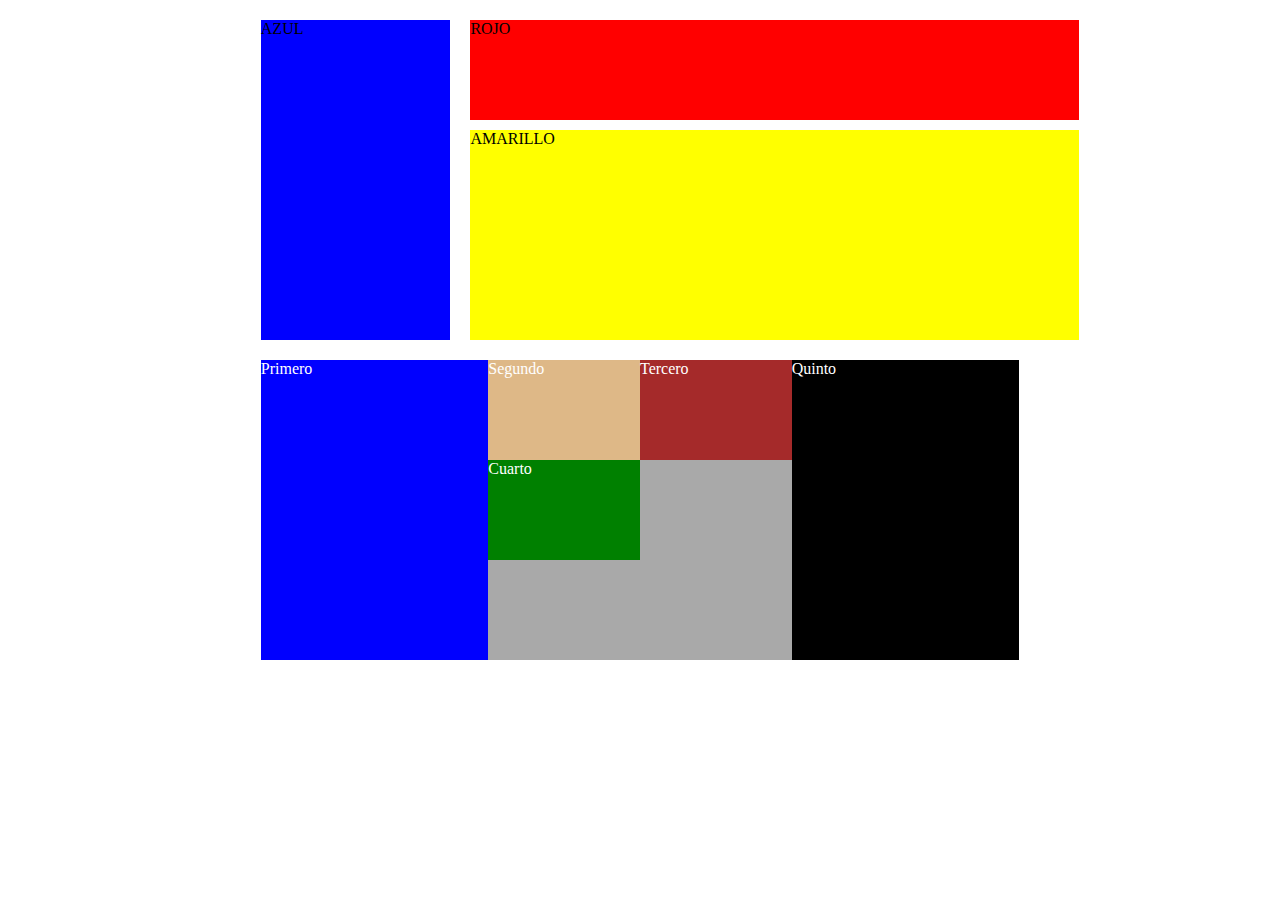
<file: MaquetacionGrid/elementos_grid.html>
<!DOCTYPE html>
<html lang="en">
  <head>
    <meta charset="UTF-8" />
    <meta name="viewport" content="width=device-width, initial-scale=1.0" />
    <meta http-equiv="X-UA-Compatible" content="ie=edge" />
    <title>ELEMENTOS GRID</title>

    <link rel="stylesheet" type="text/css" href="css/estilos.css" />
  </head>
  <body>
    <div class="container">
      <div id="rojo">ROJO</div>
      <div id="azul">AZUL</div>
      <div id="amarillo">AMARILLO</div>
    </div>

    <div class="main">
      <div>Primero</div>
      <div>Segundo</div>
      <div>Tercero</div>
      <div>Cuarto</div>
      <div>Quinto</div>
    </div>
  </body>
</html>
</file>
<file: MiguelGarcia_UT7_PlanificacionDeUnaInterfazWeb/estilos/Style.css>
body {
    font-family: Arial, sans-serif;
    margin: 0;
    background: #e9f5e9;
    color: #084b2a;
    padding-top: 60px; /* altura de la navbar */
}

header {
    color: white;
    text-align: center;
    position: relative;
    height: 100vh; 
    overflow: hidden;
}

/* Barra de navegación */
.navbar {
    position: fixed;
    top: 0;
    left: 0;
    width: 100%;
    background: #0b6623;
    padding: 10px 20px; /* más espacio horizontal */
    z-index: 1000;
    display: flex; /* flexbox para alinear */
    align-items: center;
    justify-content: space-between;
    box-shadow: 0 2px 6px rgba(0,0,0,0.3);
}

.navbar .logo img {
    height: 40px; /* ajusta tamaño del logo*/
    width: auto;
}

.navbar ul {
    flex: 1; /* ocupa todo el espacio disponible */
    display: flex;
    justify-content: center; /* centra los enlaces */
    gap: 10px;
}

.navbar li {
    display: inline;
}

.navbar a {
    text-decoration: none;
    color: white;
    font-weight: bold;
    transition: color 0.3s, border-bottom 0.3s;
    padding: 5px;
}

.navbar a:hover {
    color: #ffd700;
    border-bottom: 2px solid #ffd700;
}




header .hero {
    background-image: url('../img/header.jpg');
    background-repeat: no-repeat;
    background-position: center;
    background-size: cover;   
    height: 100vh;
  
}



main {
    max-width: 900px;
    margin: 20px auto;
    padding: 0 15px;
}

section {
    scroll-margin-top: 90px; /* ajusta este valor a la altura real de tu nav */
    background: white;
    padding: 15px;
    border-radius: 10px;
    margin-bottom: 15px;
    box-shadow: 0 2px 6px rgba(0,0,0,0.1);
}



h2 {
    margin-top: 0;
    color: #0b6623;
}

.galeria {
    display: grid;
    grid-template-columns: repeat(auto-fit, minmax(180px, 1fr));
    gap: 12px;
    margin-top: 15px;
}

.galeria img {
    width: 100%;
    height: 160px;
    object-fit: cover; 
    border-radius: 10px;
    box-shadow: 0 2px 6px rgba(0,0,0,0.25);
    transition: transform 0.3s, box-shadow 0.3s;
    cursor: pointer;
}

.galeria img:hover {
    transform: scale(1.05);
    box-shadow: 0 4px 12px rgba(0,0,0,0.4);
}

footer {
    background: #0b6623;
    color: white;
    display: flex;
    align-items: center;
    justify-content: space-between; /* texto izquierda, logo derecha */
    padding: 10px 20px;
    margin-top: 20px;
    gap: 10px;
    flex-wrap: wrap; /* por si en móvil no cabe */
}

footer .logo2 img {
    height: 40px;
    width: auto;
}

.mapa-container {
    position: relative;
    width: 100%;
    margin-top: 20px;
}

.mapa {
    width: 100%;
    border-radius: 10px;
    box-shadow: 0 0 10px rgba(0,0,0,0.35);
}

/* Marcadores */
.marker {
    width: 14px;
    height: 14px;
    background: green;
    border: 2px solid white;
    border-radius: 50%;
    position: absolute;
    cursor: pointer;
    box-shadow: 0 0 5px rgba(0,0,0,0.6);
}

/* Tooltip */
.marker:hover::after {
    content: attr(title);
    position: absolute;
    top: -25px;
    left: -10px;
    background: rgba(0, 0, 0, 0.85);
    color: white;
    padding: 3px 8px;
    border-radius: 4px;
    font-size: 12px;
    white-space: nowrap;
}

.historia-layout {
    display: flex;
    gap: 20px;
    align-items: center;
}

.historia-texto,
.historia-imagen {
    flex: 1;
}

.historia-imagen img {
    width: 100%;
    height: auto;
    border-radius: 10px;
    object-fit: cover;
    box-shadow: 0 2px 6px rgba(0,0,0,0.25);
}

/* --- RESPONSIVE GENERAL --- */
@media (max-width: 900px) {
    
    main {
        max-width: 95%;
        margin: 15px auto;
    }
}

/* Navbar y secciones en móvil */
@media (max-width: 700px) {
    body {
        padding-top: 90px; /* más espacio porque la navbar crecerá */
    }

    .navbar {
        flex-direction: column;
        align-items: center;
        gap: 8px;
        padding: 10px;
    }

    .navbar ul {
        flex-wrap: wrap;
        justify-content: center;
        gap: 12px;
        padding: 0;
        margin: 0;
    }

    header h1 {
        font-size: 2.2rem;
    }

    .galeria img {
        height: 140px;
    }

    .historia-layout {
        flex-direction: column;
        text-align: left;
    }

    footer {
        flex-direction: column;
        align-items: center;
  }
}
</file>
<file: ejercicio-animales/ejercicio animales/estilos/estilos.css>
* {
    box-sizing: border-box;
    margin: 0;
    padding: 0;
}

img.responsive-img {
    max-width: 100%;
    height: auto;
    display: block;
    margin: 0 auto 15px auto;
    border-radius: 50%;
}

.main-header {
    text-align: center;
    padding: 20px;
    background-color: rgba(0,0,0,0.1);
    margin-bottom: 20px;
}

.video-responsive {
    position: relative;
    padding-bottom: 56.25%;
    height: 0;
    overflow: hidden;
    margin-top: 15px;
}

.video-responsive iframe {
    position: absolute;
    top: 0;
    left: 0;
    width: 100%;
    height: 100%;
}

.container {
    display: grid;
    gap: 20px;
    padding: 20px;
    max-width: 1400px;
    margin: 0 auto;
    grid-template-columns: 1fr;
}

.card {
    padding: 20px;
    border-radius: 10px;
    text-align: justify;
    border: 3px solid #00008b;
}

.card h2 {
    text-align: center;
    margin-bottom: 15px;
}

body {
    background-color: #f3cd9e;
    font-family: 'Courier New', Courier, monospace;
    color: #333;
}

.main-header h1 {
    color: #000;
    font-family: 'Courier New', Courier, monospace;
}

@media (min-width: 768px) {
    body {
        background-color: #3a88a8;
        font-family: 'Arial', sans-serif;
        color: #fff;
    }

    .main-header h1 {
        color: #fff;
        font-family: 'Arial', sans-serif;
    }

    .card {
        border: 3px solid #2ecc71;
    }

    .container {
        grid-template-columns: 1fr 1fr;
    }

    .animal-oso {
        grid-column: span 2;
    }
}

@media (min-width: 992px) {
    body {
        background-color: #2ecc71;
        font-family: 'Georgia', serif;
        color: #000;
    }

    .main-header h1 {
        color: #000;
        font-family: 'Georgia', serif;
    }

    .card {
        border: 3px solid #c0392b;
    }

    .container {
        grid-template-columns: 1fr 1fr 1fr;
    }

    .animal-oso {
        grid-column: span 1;
    }
}
</file>
<file: Examen-1ª-evaluacion-plantilla/Examen 1ª evaluacion -plantilla/css/css.css>
body {
    margin: 2%;
    background-color: bisque;
}


header {
    color: white;
    text-align: center;
    position: relative;
    height: 100vh; 
    overflow: hidden;
}

/* Barra de navegación */
.navbar {
    position: fixed;
    top: -5%;
    left: 0;
    width: 94%;
    background: blue;
    padding: 10px 20px; /* más espacio horizontal */
    z-index: 1000;
    display: flex; /* flexbox para alinear */
    align-items: center;
    justify-content: space-between;
    box-shadow: 0 2px 6px rgba(0,0,0,0.3);
    margin: 2%;
}

.navbar .logo img {
    height: 40px; /* ajusta tamaño del trébol */
    width: auto;
}

.navbar .logo a {
    padding-top: 20px;
}

.navbar ul {
    flex: 1; /* ocupa todo el espacio disponible */
    display: flex;
    justify-content: right; /* centra los enlaces */
    gap: 10px;
}

.navbar li {
    display: inline;
}

.navbar a {
    text-decoration: none;
    color: white;
    font-weight: bold;
    transition: color 0.3s, border-bottom 0.3s;
    padding: 5px;
}

header .hero {
    background-image: url('../img/carnaval-grande.jpg');
    background-repeat: no-repeat;
    background-position: center;
    background-size: cover;   
    height: 100vh;
  
}



h2, h1, h3 {
    margin-top: 0;
    color: rgb(111, 111, 175);
}

/* Galeria */
.galeria {
    display: grid;
    grid-template-columns: repeat(8, 1fr);
    gap: 12px;
    margin-top: 15px;
}

.galeria img {
    width: 100%;
    height: 160px;
    object-fit: cover; 
    border-radius: 10px;
    box-shadow: 0 2px 6px rgba(0,0,0,0.25);
    cursor: pointer;
}


/*Fiestas callejeras*/
.grid-contenedor {
    display: flex;
    justify-content: space-between;
    gap: 20px;
    flex-wrap: wrap;

}

.grid-contenedor img {
   width: 50%;
}

.cont {
    flex: 1;
    text-align: center;
    min-width: 200px;
    height: 80%;
    font-size: medium;
}



/*Cristo redentor*/
.cristo-layout {
    display: flex;
    gap: 20px;
    align-items: center;
}

.cristo-texto,
.cristo-imagen {
    flex: 1;
    text-align: left;
}

.cristo-imagen img {
     width: 100%;
  max-width: 450px;
  height: auto;
  border-radius: 10px;
  object-fit: cover;
  box-shadow: 0 2px 6px rgba(0, 0, 0, 0.25);
}

footer {
    background: blue;
    color: white;
    display: flex;
      flex-direction: column;
        align-items: center;
    padding: 10px 20px;
    margin-top: 20px;
    gap: 10px;
    flex-wrap: wrap; /* por si en móvil no cabe */
}

footer .logo2 img {
    height: 40px;
    width: auto;

}

/*Responsive*/
@media (max-width: 980px) {
  body {
    padding-top: 90px;
  }

  .galeria {
    grid-template-columns: repeat(2, 1fr);
  }

  /* Cristo: texto a la derecha de la imagen */
  .cristo-layout {
    flex-direction: row-reverse;
  }
}

/* Navbar y secciones en móvil */
@media (max-width: 700px) {
    body {
        padding-top: 150px; /* más espacio porque la navbar crecerá */
    }

    .navbar {
        flex-direction: row;
        align-items: left;
        gap: 8px;
        padding: 45px;
    }

    .navbar ul {
        flex-wrap: wrap;
        justify-content: center;
        gap: 12px;
        padding: 0;
        margin: 0;
    }

    header h1 {
        font-size: 2.2rem;
    }

    .galeria{
        grid-template-columns: 1Fr;
    }

    .grid-contenedor {
        flex-direction: column;
    }

    .cristo-layout {
        flex-direction: column-reverse;
        text-align: left;
    }
    

    footer {
        flex-direction: column;
        align-items: center;
  }
}
</file>
<file: MaquetacionGrid/paginaGrid/Styles/Styless.css>
* {
    margin: 0;
    padding: 0;
    box-sizing: border-box;
}

body {
    background: #e9e9e9;
}

/* -------- GRID PRINCIPAL 4×4 -------- */
.contenedor {
    background: #ccc;
    width: 95%;
    margin: auto;
    display: grid;
    grid-template-columns: 1fr 1fr 1fr 1fr; /* 4 columnas */
    grid-template-rows: auto auto 1fr auto; /* 4 filas */
    gap: 0;
}

/* -------- HEADER -------- */
header {
    background: #2c3e50;
    padding: 20px;

    display: grid;
    grid-template-columns: 1fr 1fr;
    align-items: center;
    gap: 20px;

    grid-column: 1 / 5; /* Ocupa las 4 columnas */
}

header .logo {
    display: grid;
    justify-self: start; /* izquierda */
    grid-template-columns: auto 1fr;
    align-items: center;
    gap: 10px;
}

header .logo img {
    width: 50px;
}

header .logo a {
    color: #fff;
    font-size: 30px;
    text-decoration: none;
}

/* -------- NAV -------- */
header nav {
    display: grid;
    justify-self: end; /* derecha */
    grid-template-columns: 1fr 1fr 1fr 1fr;
    align-items: center;  
}

header nav a {
    background: #c0392b;
    color: #fff;
    padding: 20px;
    text-align: center;
    text-decoration: none;
}

/* -------- MAIN -------- */
main {
    background: #fff;
    padding: 15px;
    grid-column: 1 / 5;
    display: grid;

    /* 60% texto y 40% imágenes */
    grid-template-columns: 60% 40%;
    gap: 30px;
}

/* TEXTO */
.texto article:first-child {
    margin-bottom: 30px;
    padding-bottom: 50px;
    border-bottom: 1px solid #000;
}

.texto article p {
    line-height: 1.4;
}

/* IMÁGENES */
.imagenes {
    background: #5c5c5c;
    display: grid;
    grid-template-rows: minmax(200px, auto) minmax(200px, auto);
    justify-items: center;
    align-content: center;
    gap: 20px;
    padding: 40px 0;
}

.imagenes img {
    width: 70%;
    max-width: 250px;
}

/* -------- FOOTER -------- */
footer {
    background: #2c3e50;
    padding: 25px;
    color: white;

    grid-column: 1 / 5;
    display: grid;
    grid-template-columns: 1fr auto; 
    align-items: center;
}

footer p {
    margin: 0;
    font-size: 18px;
}

footer img {
    width: 20px;
    margin-left: 10px;
}
</file>
<file: MaquetacionGrid/css/estilos.css>
* {
  box-sizing: border-box;
}

/* Primer contenedor para explicar propiedades generales */
.container {
  display: grid;
  grid-template-columns: 25% 25% 25% 25%;
  grid-template-rows: [uno] 100px [dos] 100px [tres] 100px [cuatro];
  grid-row-gap: 10px;
  grid-column-gap: 20px;
  margin: 20px auto;

  width: 60%;
}

#azul {
  background-color: blue;
  grid-column-start: 1;
  grid-column-end: 2;
  grid-row-start: uno;
  grid-row-end: cuatro;
}

#rojo {
  background-color: red;
  grid-column-start: 2;
  grid-column-end: 5;
  grid-row-start: uno;
  grid-row-end: dos;
}

#amarillo {
  background-color: yellow;
  grid-column-start: 2;
  grid-column-end: 5;
  grid-row-start: dos;
  grid-row-end: cuatro;
}

/* Segundo contenedor para explicar el auto-grid-flow */
.main {
  background-color: darkgray;
  display: grid;
  grid-template-columns: 30% 20% 20% 30%;
  grid-template-rows: 100px 100px 100px;
  grid-auto-flow: dense;
  margin: 20px auto;
  width: 60%;
}
.main div {
  color:white;
}
.main div:nth-child(1) {
  background-color: blue;
  grid-column: 1 / 2;
  grid-row: 1 / 4;
}

.main div:nth-child(2) {
  background-color: burlywood;
}

.main div:nth-child(3) {
  background-color: brown;
}

.main div:nth-child(4) {
  background-color: green;
}
.main div:nth-child(5) {
  background-color: black;
  grid-column: 4 / 5;
  grid-row: 1 / 4;
}
</file>
